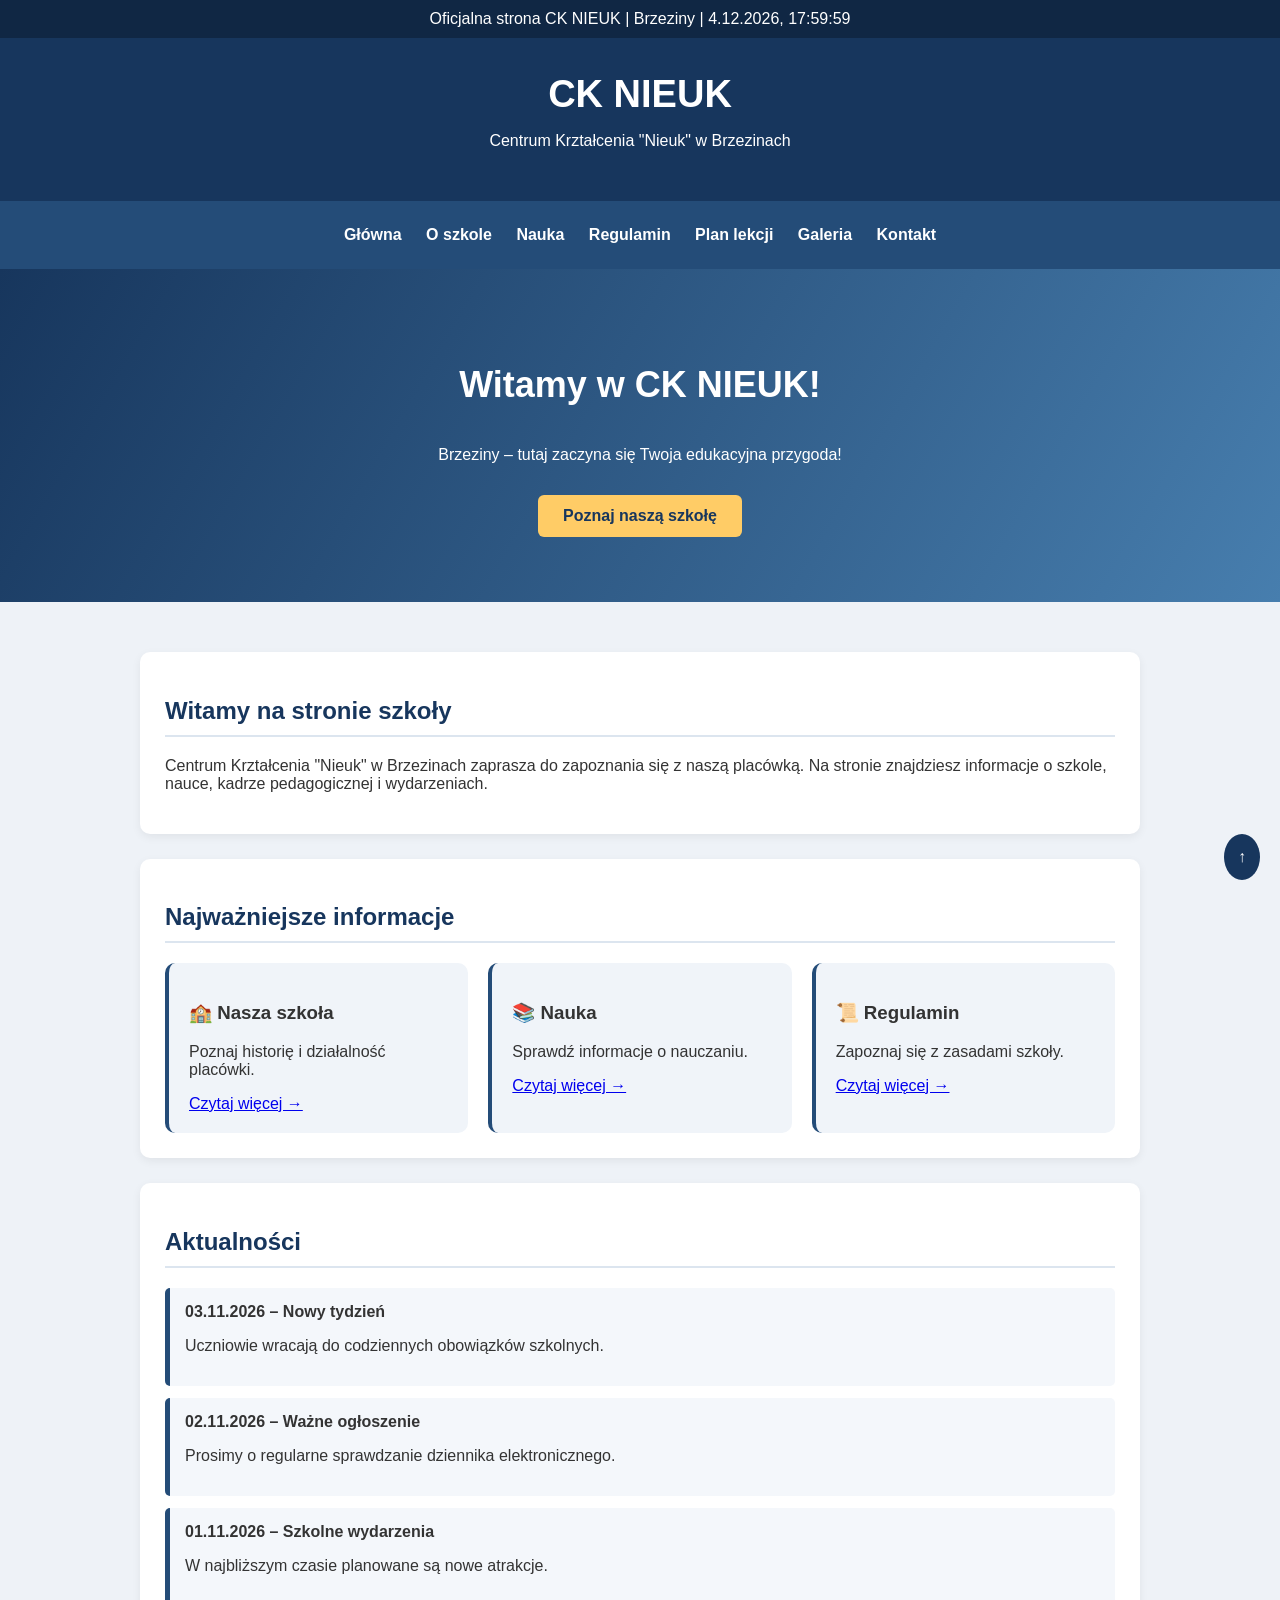
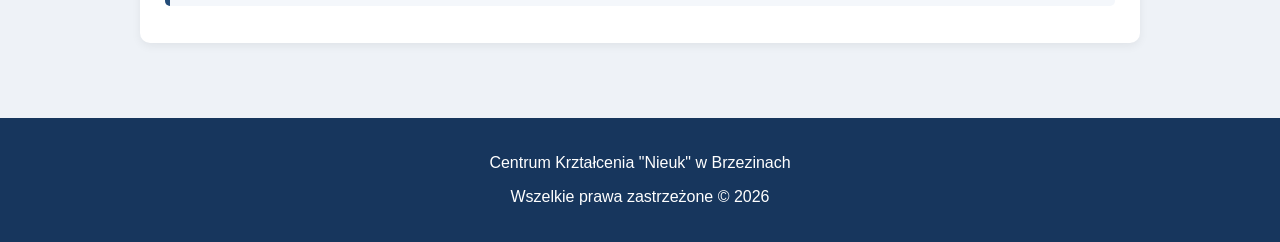
<file: index.html>
<!DOCTYPE html>
<html lang="pl">
<head>
    <meta charset="UTF-8">
    <meta name="viewport" content="width=device-width, initial-scale=1.0">
    <title>CK NIEUK - Strona główna</title>
    <link rel="stylesheet" href="styl.css">
</head>
<body>

<div class="data">
    Oficjalna strona CK NIEUK | Brzeziny
    <span id="zegar"></span>
</div>

<header>
    <h1>CK NIEUK</h1>
    <p>Centrum Krztałcenia "Nieuk" w Brzezinach</p>
</header>

<nav>
    <a href="index.html">Główna</a>
    <a href="szkola.html">O szkole</a>
    <a href="nauka.html">Nauka</a>
    <a href="regulamin.html">Regulamin</a>
    <a href="plan.html">Plan lekcji</a>
    <a href="galeria.html">Galeria</a>
    <a href="kontakt.html">Kontakt</a>
</nav>

<div class="baner">
    <h2>Witamy w CK NIEUK!</h2>
    <p>Brzeziny – tutaj zaczyna się Twoja edukacyjna przygoda!</p>
    <a href="szkola.html" class="przycisk">Poznaj naszą szkołę</a>
</div>

<main>

<section>
    <h2>Witamy na stronie szkoły</h2>
    <p>
        Centrum Krztałcenia "Nieuk" w Brzezinach
        zaprasza do zapoznania się z naszą placówką.
        Na stronie znajdziesz informacje o szkole,
        nauce, kadrze pedagogicznej i wydarzeniach.
    </p>
</section>

<section>
    <h2>Najważniejsze informacje</h2>
    <div class="kafelki">
        <div class="kafelek">
            <h3>🏫 Nasza szkoła</h3>
            <p>Poznaj historię i działalność placówki.</p>
            <a href="szkola.html">Czytaj więcej →</a>
        </div>

        <div class="kafelek">
            <h3>📚 Nauka</h3>
            <p>Sprawdź informacje o nauczaniu.</p>
            <a href="nauka.html">Czytaj więcej →</a>
        </div>

        <div class="kafelek">
            <h3>📜 Regulamin</h3>
            <p>Zapoznaj się z zasadami szkoły.</p>
            <a href="regulamin.html">Czytaj więcej →</a>
        </div>
    </div>
</section>

<section>
    <h2>Aktualności</h2>

    <div class="aktualnosc">
        <b>03.11.2026 – Nowy tydzień</b>
        <p>Uczniowie wracają do codziennych obowiązków szkolnych.</p>
    </div>

    <div class="aktualnosc">
        <b>02.11.2026 – Ważne ogłoszenie</b>
        <p>Prosimy o regularne sprawdzanie dziennika elektronicznego.</p>
    </div>

    <div class="aktualnosc">
        <b>01.11.2026 – Szkolne wydarzenia</b>
        <p>W najbliższym czasie planowane są nowe atrakcje.</p>
    </div>
</section>

</main>

<footer>
    <p>Centrum Krztałcenia "Nieuk" w Brzezinach</p>
    <p>Wszelkie prawa zastrzeżone © 2026</p>
</footer>

<a href="#" class="powrot">↑</a>

<script>
function aktualizujZegar() {
    document.getElementById("zegar").innerHTML =
        " | " + new Date().toLocaleString("pl-PL");
}
aktualizujZegar();
setInterval(aktualizujZegar, 1000);
</script>

</body>
</html>
</file>
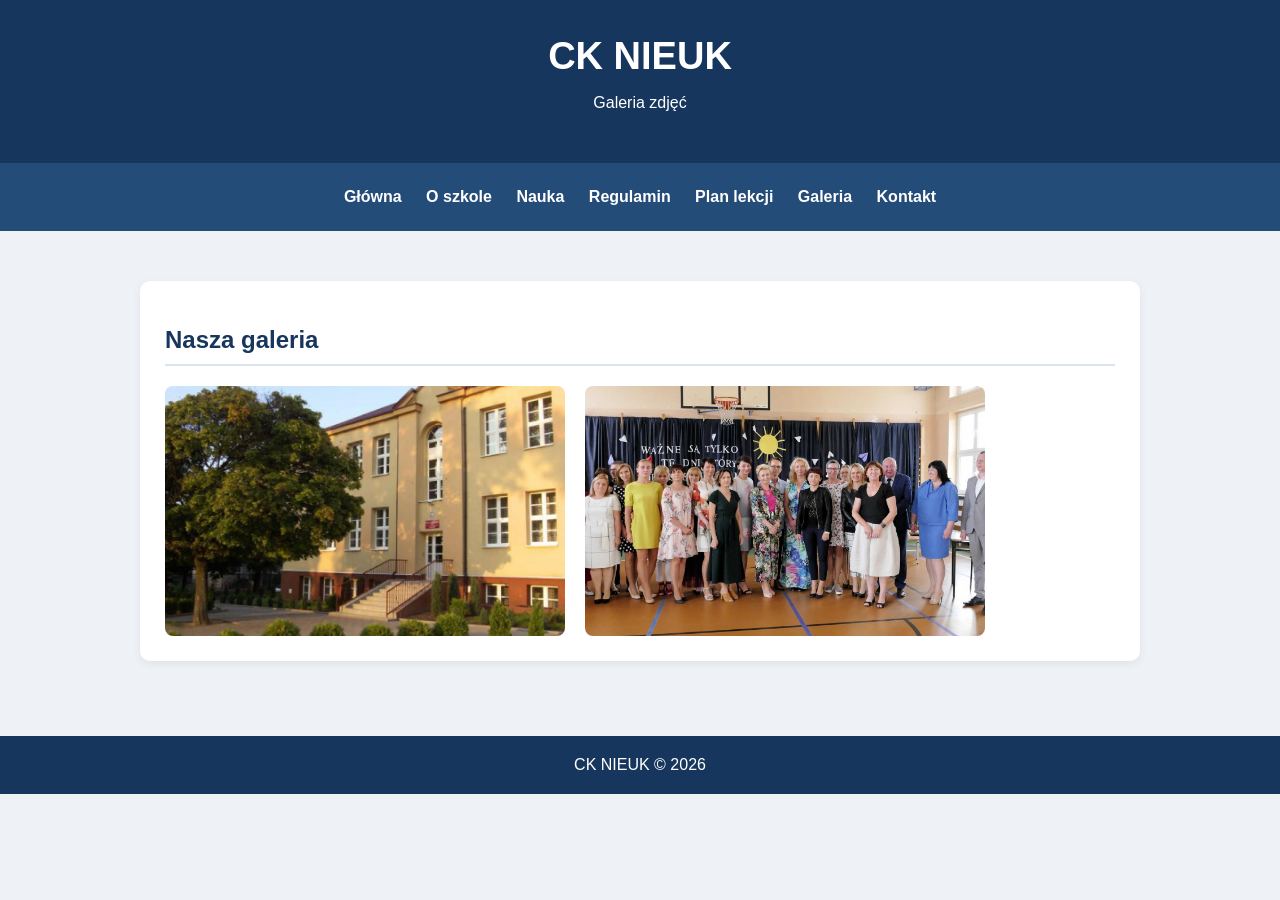
<file: galeria.html>
<!DOCTYPE html>
<html lang="pl">
<head>
<meta charset="UTF-8">
<title>Galeria - CK NIEUK</title>
<link rel="stylesheet" href="styl.css">
</head>
<body>
<header><h1>CK NIEUK</h1><p>Galeria zdjęć</p></header>
<nav>
<a href="index.html">Główna</a>
<a href="szkola.html">O szkole</a>
<a href="nauka.html">Nauka</a>
<a href="regulamin.html">Regulamin</a>
<a href="plan.html">Plan lekcji</a>
<a href="galeria.html">Galeria</a>
<a href="kontakt.html">Kontakt</a>
</nav>
<main>
<section>
<h2>Nasza galeria</h2>
<div class="zdjecia">
<img src="szkola1.jpg" alt="Budynek szkoły">
<img src="szkola2.jpg" alt="Życie szkolne">
</div>
</section>
</main>
<footer>CK NIEUK © 2026</footer>
</body>
</html>
</file>
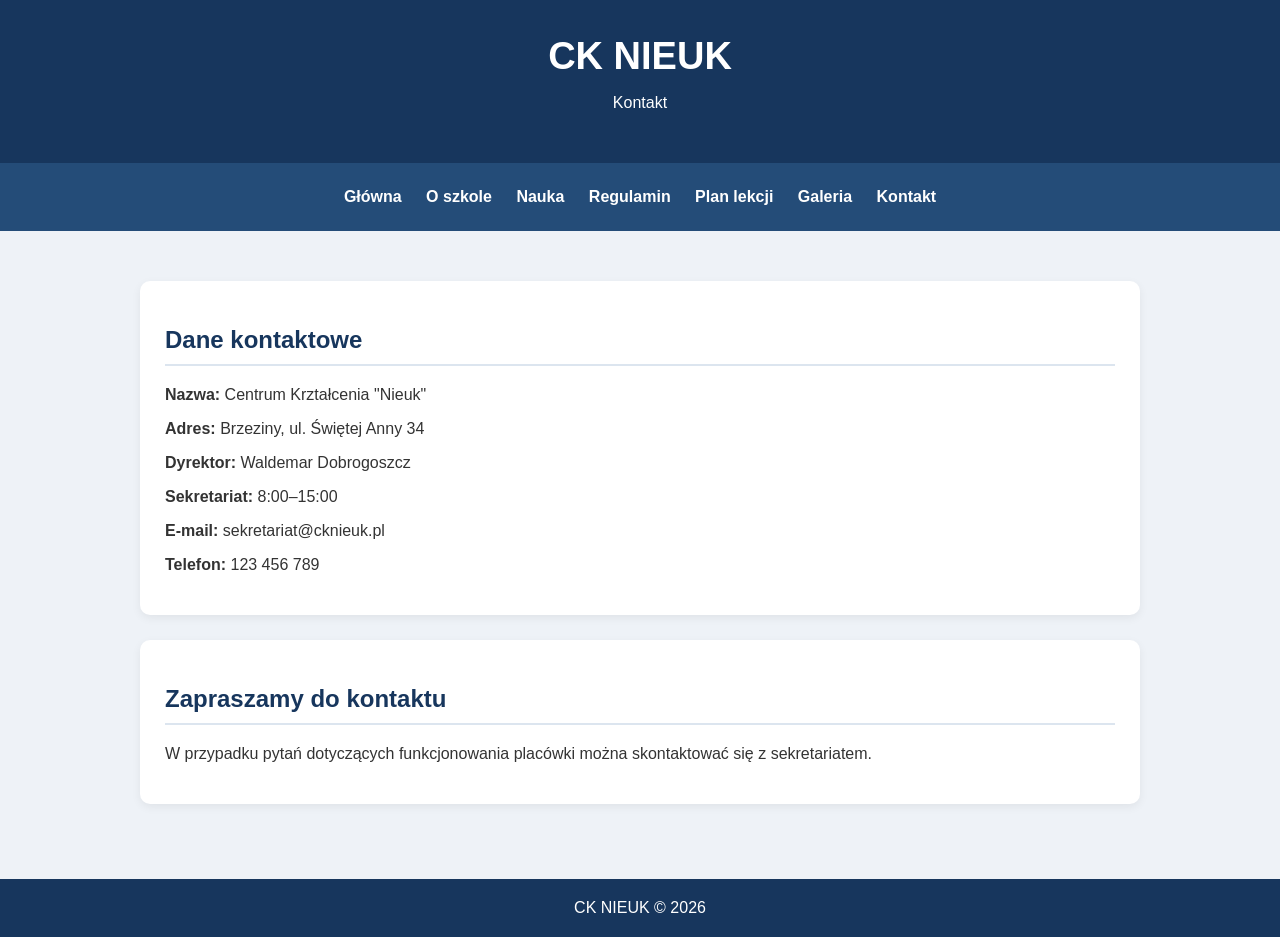
<file: kontakt.html>
<!DOCTYPE html>
<html lang="pl">
<head>
<meta charset="UTF-8">
<title>Kontakt - CK NIEUK</title>
<link rel="stylesheet" href="styl.css">
</head>
<body>
<header><h1>CK NIEUK</h1><p>Kontakt</p></header>
<nav>
<a href="index.html">Główna</a>
<a href="szkola.html">O szkole</a>
<a href="nauka.html">Nauka</a>
<a href="regulamin.html">Regulamin</a>
<a href="plan.html">Plan lekcji</a>
<a href="galeria.html">Galeria</a>
<a href="kontakt.html">Kontakt</a>
</nav>
<main>
<section>
<h2>Dane kontaktowe</h2>
<p><b>Nazwa:</b> Centrum Krztałcenia "Nieuk"</p>
<p><b>Adres:</b> Brzeziny, ul. Świętej Anny 34</p>
<p><b>Dyrektor:</b> Waldemar Dobrogoszcz</p>
<p><b>Sekretariat:</b> 8:00–15:00</p>
<p><b>E-mail:</b> sekretariat@cknieuk.pl</p>
<p><b>Telefon:</b> 123 456 789</p>
</section>
<section>
<h2>Zapraszamy do kontaktu</h2>
<p>W przypadku pytań dotyczących funkcjonowania placówki można skontaktować się z sekretariatem.</p>
</section>
</main>
<footer>CK NIEUK © 2026</footer>
</body>
</html>
</file>
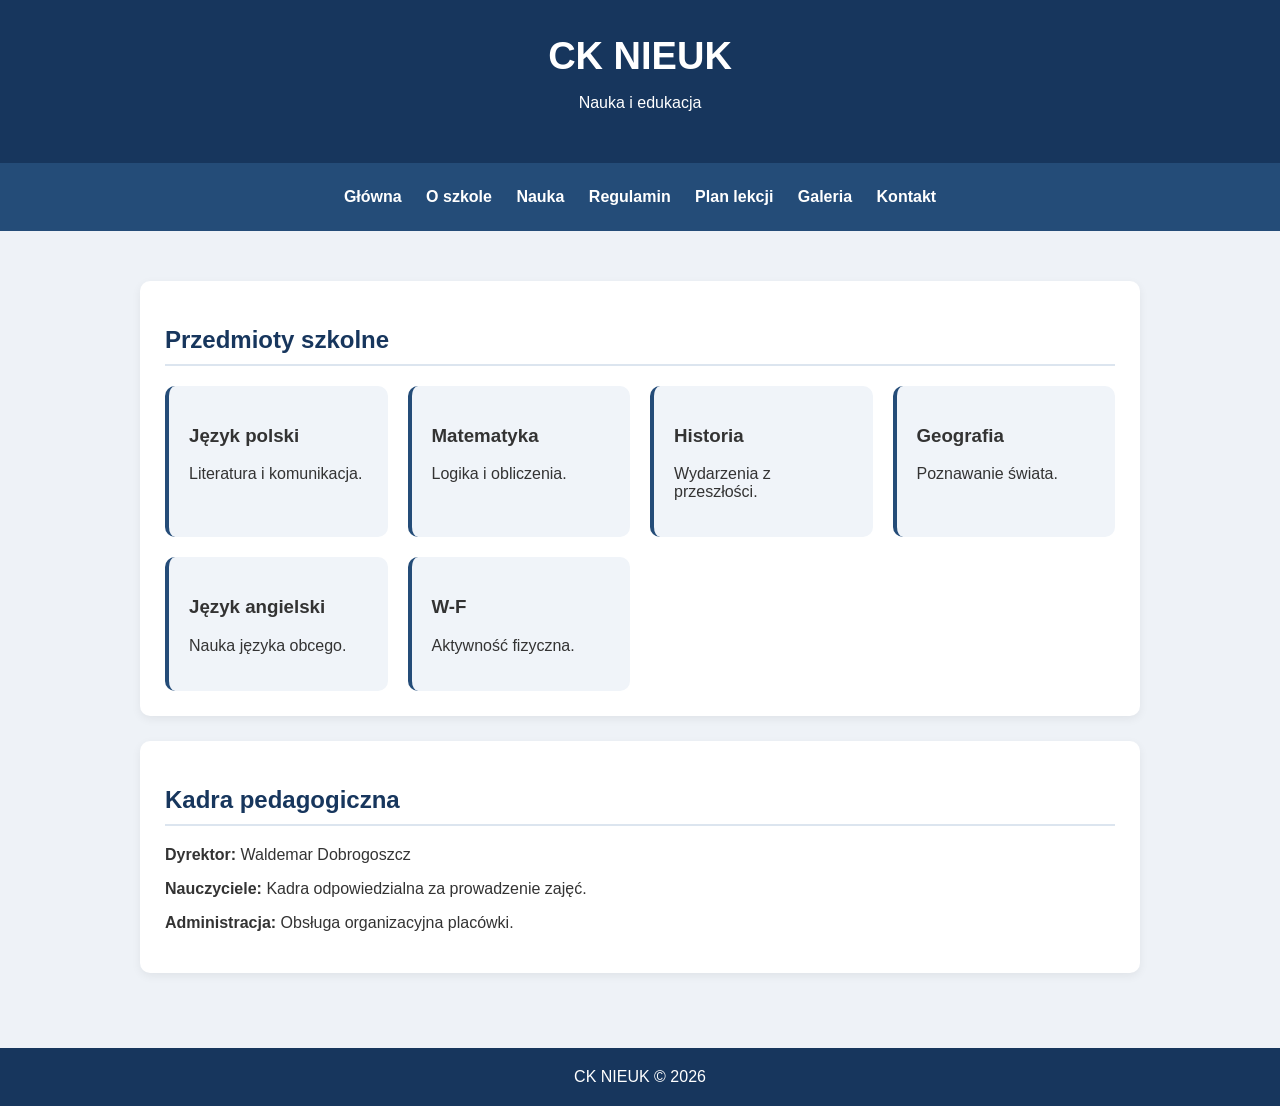
<file: nauka.html>
<!DOCTYPE html>
<html lang="pl">
<head>
<meta charset="UTF-8">
<title>Nauka - CK NIEUK</title>
<link rel="stylesheet" href="styl.css">
</head>
<body>
<header><h1>CK NIEUK</h1><p>Nauka i edukacja</p></header>
<nav>
<a href="index.html">Główna</a>
<a href="szkola.html">O szkole</a>
<a href="nauka.html">Nauka</a>
<a href="regulamin.html">Regulamin</a>
<a href="plan.html">Plan lekcji</a>
<a href="galeria.html">Galeria</a>
<a href="kontakt.html">Kontakt</a>
</nav>
<main>
<section>
<h2>Przedmioty szkolne</h2>
<div class="kafelki">
<div class="kafelek"><h3>Język polski</h3><p>Literatura i komunikacja.</p></div>
<div class="kafelek"><h3>Matematyka</h3><p>Logika i obliczenia.</p></div>
<div class="kafelek"><h3>Historia</h3><p>Wydarzenia z przeszłości.</p></div>
<div class="kafelek"><h3>Geografia</h3><p>Poznawanie świata.</p></div>
<div class="kafelek"><h3>Język angielski</h3><p>Nauka języka obcego.</p></div>
<div class="kafelek"><h3>W-F</h3><p>Aktywność fizyczna.</p></div>
</div>
</section>
<section>
<h2>Kadra pedagogiczna</h2>
<p><b>Dyrektor:</b> Waldemar Dobrogoszcz</p>
<p><b>Nauczyciele:</b> Kadra odpowiedzialna za prowadzenie zajęć.</p>
<p><b>Administracja:</b> Obsługa organizacyjna placówki.</p>
</section>
</main>
<footer>CK NIEUK © 2026</footer>
</body>
</html>
</file>
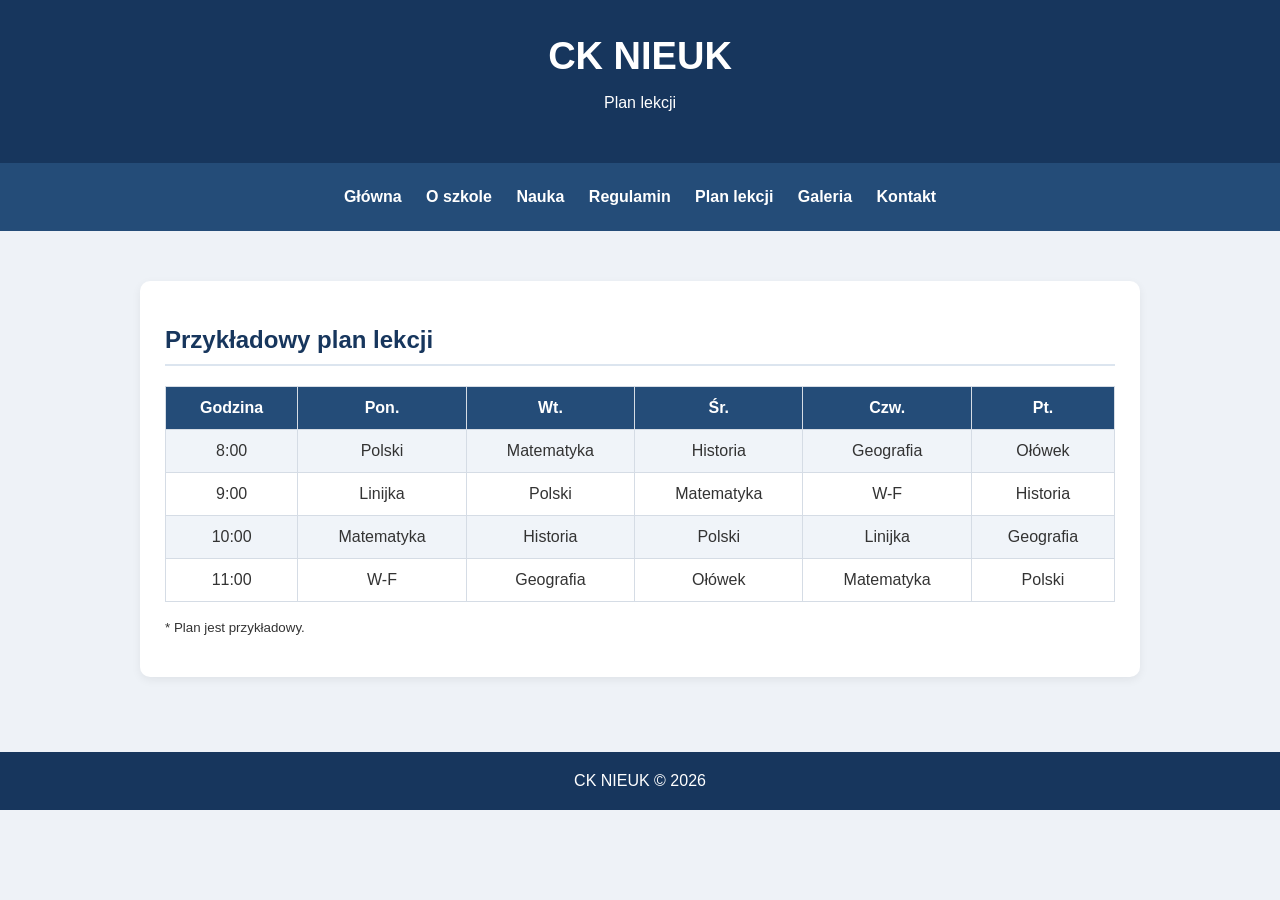
<file: plan.html>
<!DOCTYPE html>
<html lang="pl">
<head>
<meta charset="UTF-8">
<title>Plan lekcji - CK NIEUK</title>
<link rel="stylesheet" href="styl.css">
</head>
<body>
<header><h1>CK NIEUK</h1><p>Plan lekcji</p></header>
<nav>
<a href="index.html">Główna</a>
<a href="szkola.html">O szkole</a>
<a href="nauka.html">Nauka</a>
<a href="regulamin.html">Regulamin</a>
<a href="plan.html">Plan lekcji</a>
<a href="galeria.html">Galeria</a>
<a href="kontakt.html">Kontakt</a>
</nav>
<main>
<section>
<h2>Przykładowy plan lekcji</h2>
<table>
<tr><th>Godzina</th><th>Pon.</th><th>Wt.</th><th>Śr.</th><th>Czw.</th><th>Pt.</th></tr>
<tr><td>8:00</td><td>Polski</td><td>Matematyka</td><td>Historia</td><td>Geografia</td><td>Ołówek</td></tr>
<tr><td>9:00</td><td>Linijka</td><td>Polski</td><td>Matematyka</td><td>W-F</td><td>Historia</td></tr>
<tr><td>10:00</td><td>Matematyka</td><td>Historia</td><td>Polski</td><td>Linijka</td><td>Geografia</td></tr>
<tr><td>11:00</td><td>W-F</td><td>Geografia</td><td>Ołówek</td><td>Matematyka</td><td>Polski</td></tr>
</table>
<p><small>* Plan jest przykładowy.</small></p>
</section>
</main>
<footer>CK NIEUK © 2026</footer>
</body>
</html>
</file>
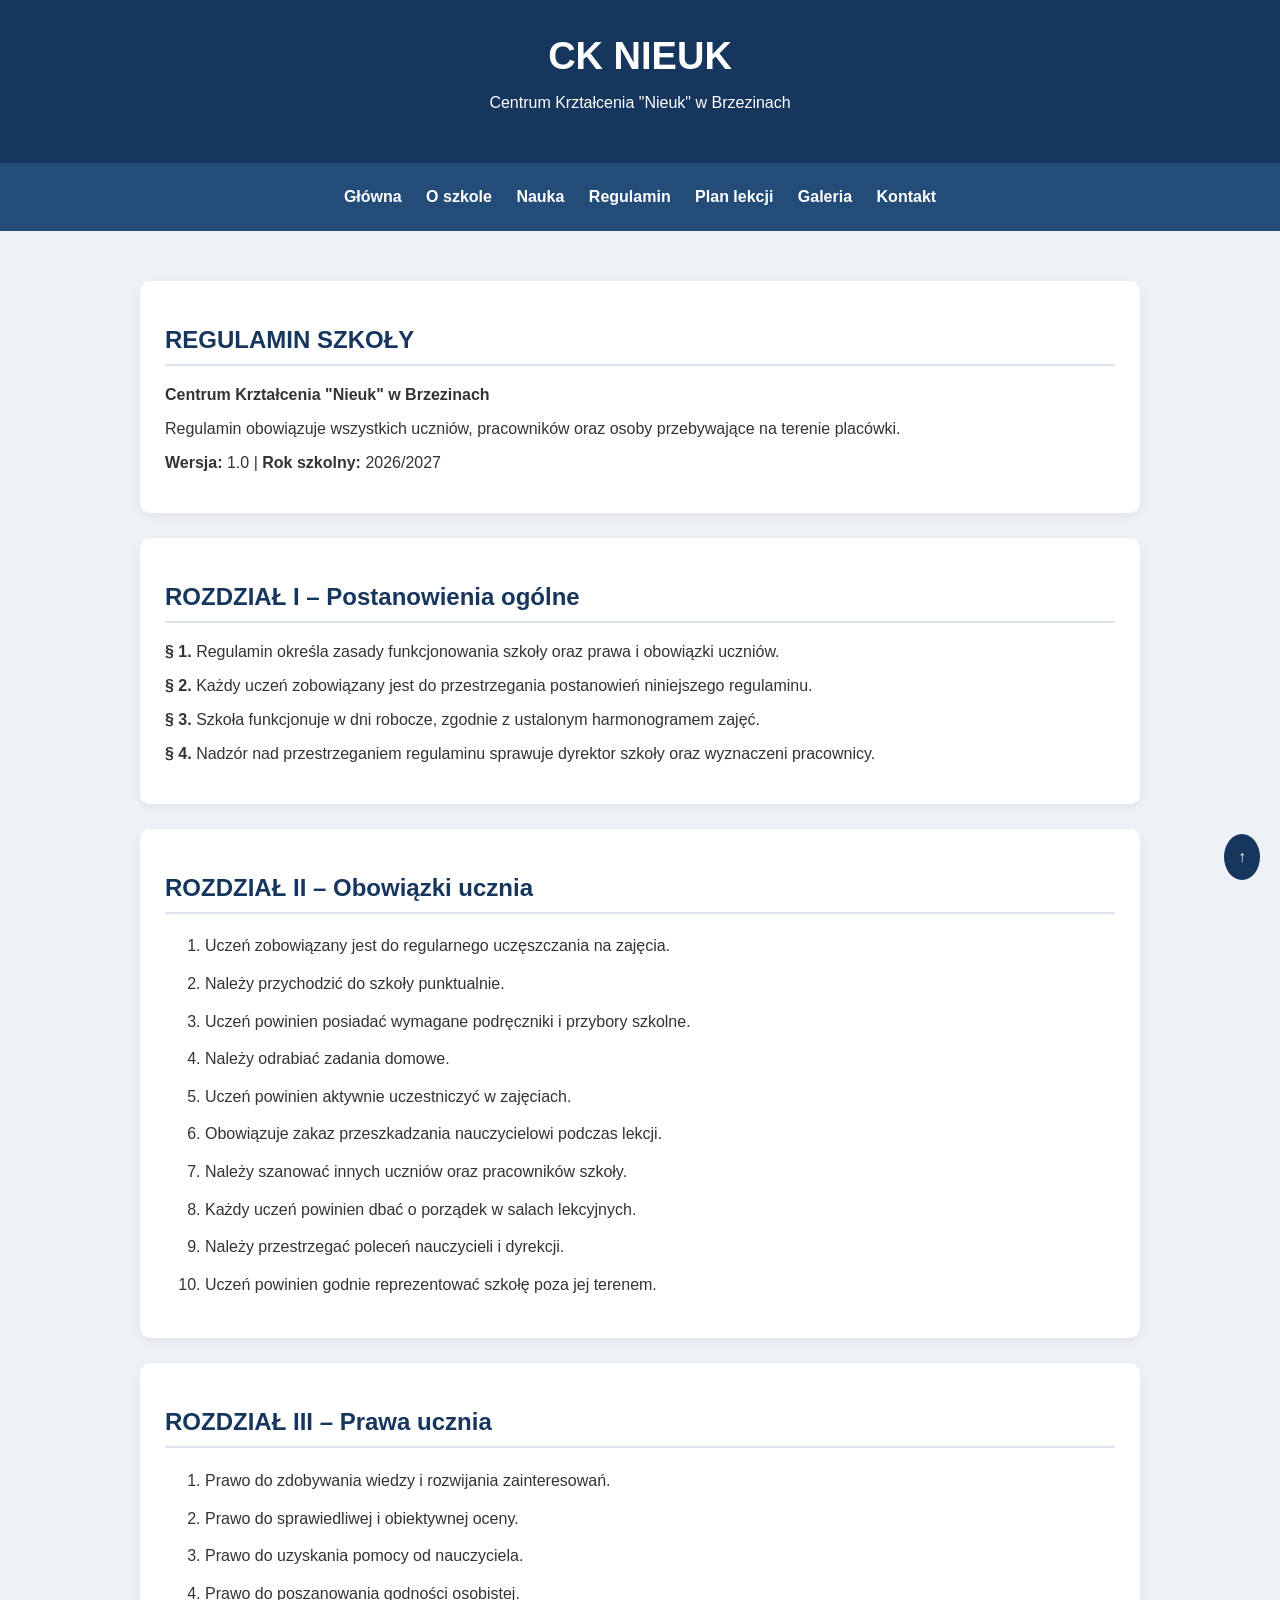
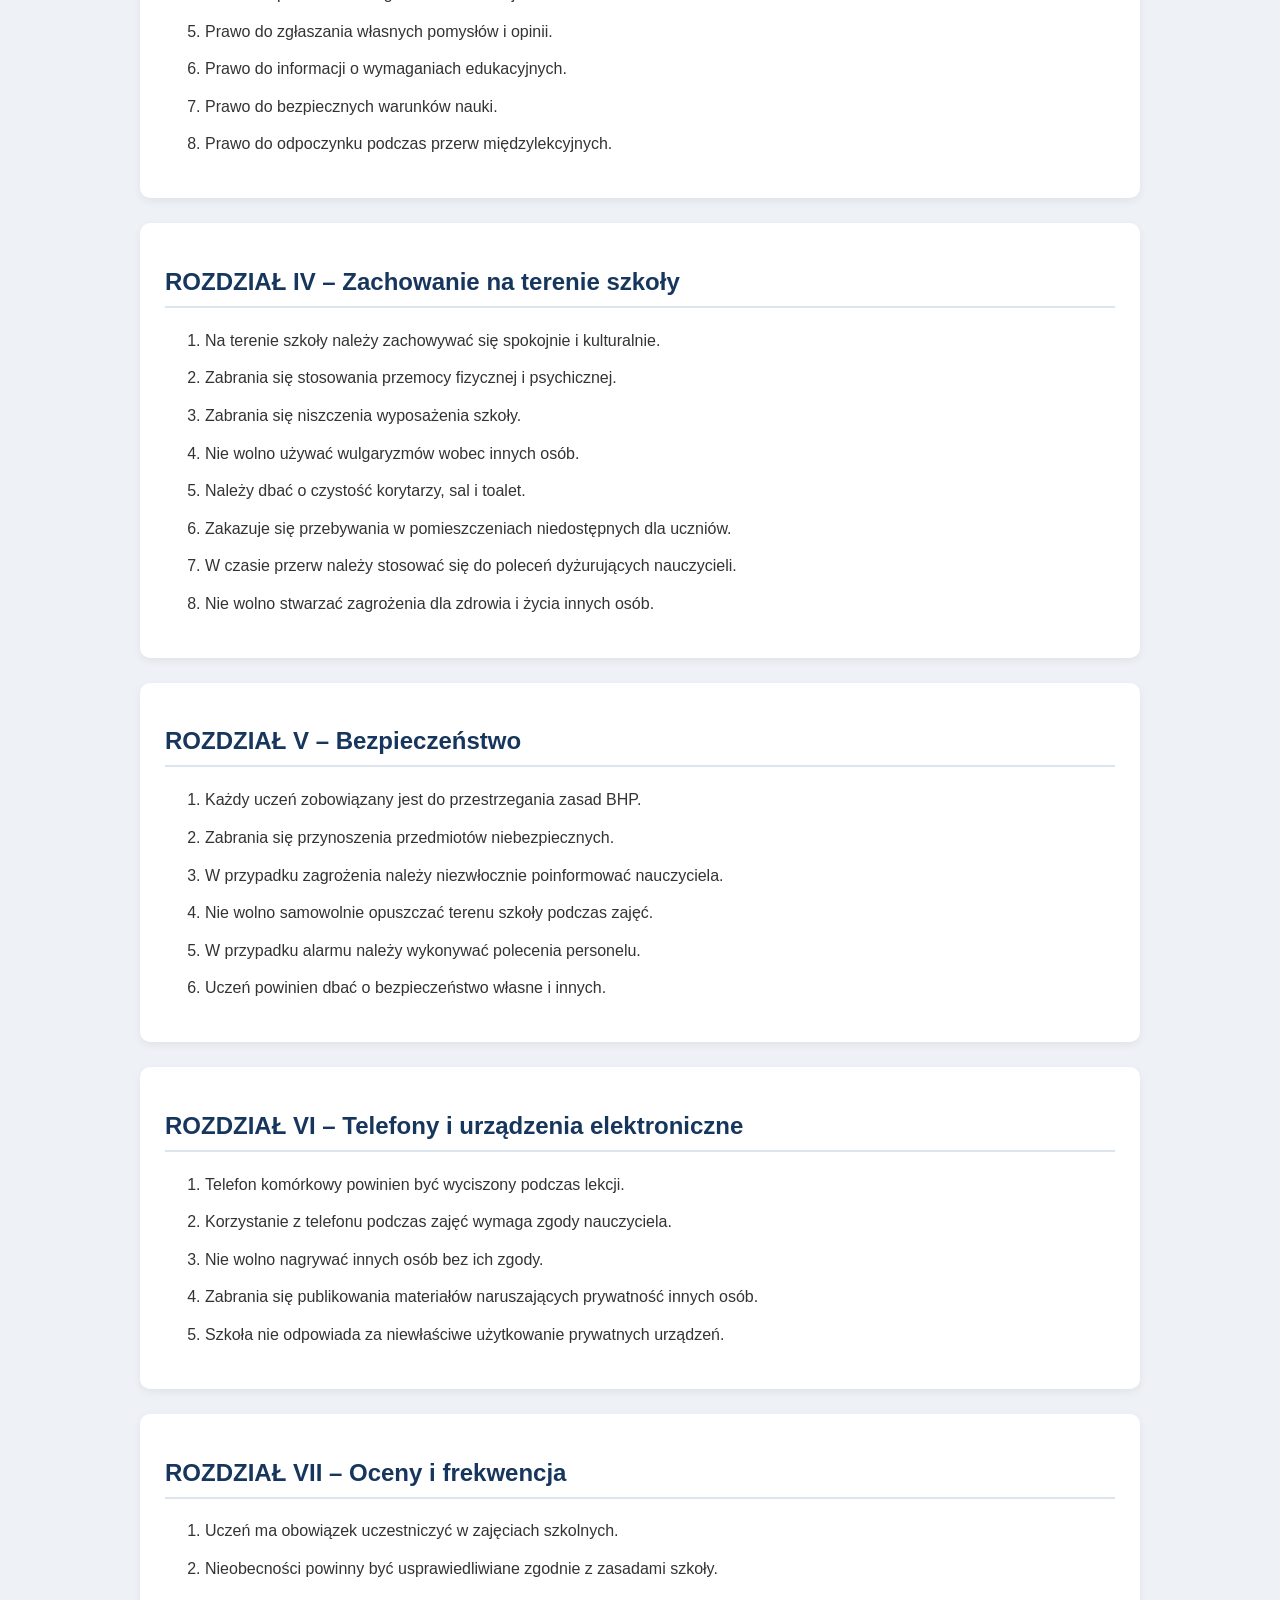
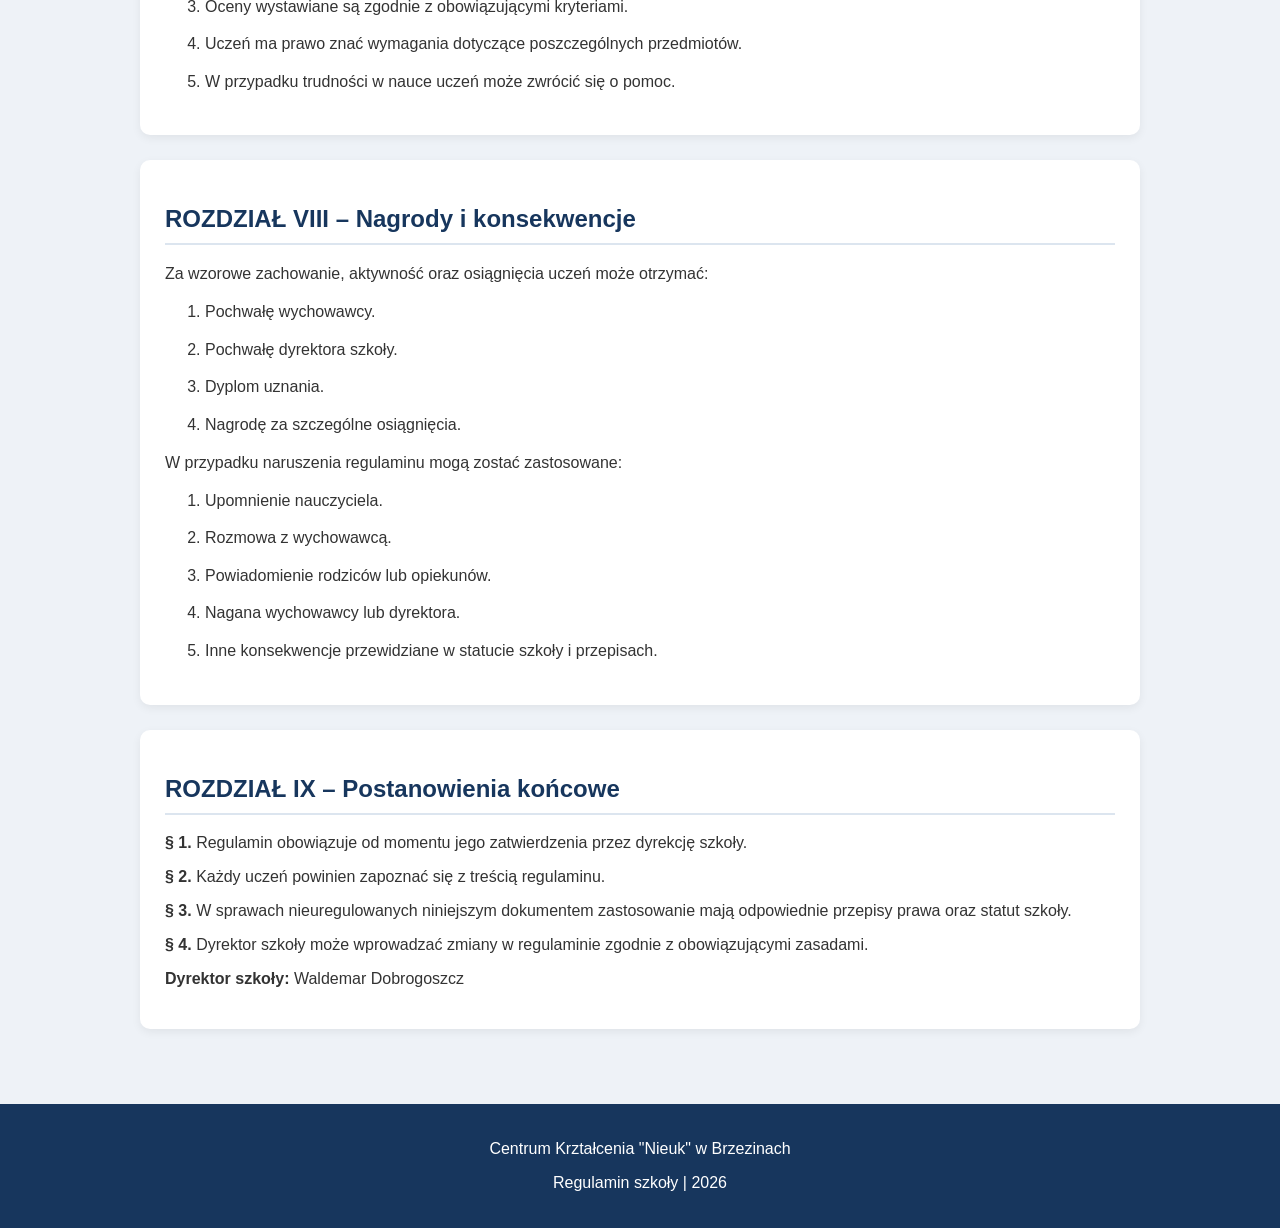
<file: regulamin.html>
<!DOCTYPE html>
<html lang="pl">
<head>
    <meta charset="UTF-8">
    <meta name="viewport" content="width=device-width, initial-scale=1.0">
    <title>Regulamin - CK NIEUK</title>
    <link rel="stylesheet" href="styl.css">
</head>
<body>

<header>
    <h1>CK NIEUK</h1>
    <p>Centrum Krztałcenia "Nieuk" w Brzezinach</p>
</header>

<nav>
    <a href="index.html">Główna</a>
    <a href="szkola.html">O szkole</a>
    <a href="nauka.html">Nauka</a>
    <a href="regulamin.html">Regulamin</a>
    <a href="plan.html">Plan lekcji</a>
    <a href="galeria.html">Galeria</a>
    <a href="kontakt.html">Kontakt</a>
</nav>

<main>

<section>
    <h2>REGULAMIN SZKOŁY</h2>
    <p><b>Centrum Krztałcenia "Nieuk" w Brzezinach</b></p>
    <p>Regulamin obowiązuje wszystkich uczniów, pracowników
    oraz osoby przebywające na terenie placówki.</p>
    <p><b>Wersja:</b> 1.0 | <b>Rok szkolny:</b> 2026/2027</p>
</section>

<section>
    <h2>ROZDZIAŁ I – Postanowienia ogólne</h2>

    <p><b>§ 1.</b> Regulamin określa zasady funkcjonowania
    szkoły oraz prawa i obowiązki uczniów.</p>

    <p><b>§ 2.</b> Każdy uczeń zobowiązany jest do przestrzegania
    postanowień niniejszego regulaminu.</p>

    <p><b>§ 3.</b> Szkoła funkcjonuje w dni robocze,
    zgodnie z ustalonym harmonogramem zajęć.</p>

    <p><b>§ 4.</b> Nadzór nad przestrzeganiem regulaminu
    sprawuje dyrektor szkoły oraz wyznaczeni pracownicy.</p>
</section>

<section>
    <h2>ROZDZIAŁ II – Obowiązki ucznia</h2>

    <ol class="regulamin">
        <li>Uczeń zobowiązany jest do regularnego uczęszczania na zajęcia.</li>
        <li>Należy przychodzić do szkoły punktualnie.</li>
        <li>Uczeń powinien posiadać wymagane podręczniki i przybory szkolne.</li>
        <li>Należy odrabiać zadania domowe.</li>
        <li>Uczeń powinien aktywnie uczestniczyć w zajęciach.</li>
        <li>Obowiązuje zakaz przeszkadzania nauczycielowi podczas lekcji.</li>
        <li>Należy szanować innych uczniów oraz pracowników szkoły.</li>
        <li>Każdy uczeń powinien dbać o porządek w salach lekcyjnych.</li>
        <li>Należy przestrzegać poleceń nauczycieli i dyrekcji.</li>
        <li>Uczeń powinien godnie reprezentować szkołę poza jej terenem.</li>
    </ol>
</section>

<section>
    <h2>ROZDZIAŁ III – Prawa ucznia</h2>

    <ol class="regulamin">
        <li>Prawo do zdobywania wiedzy i rozwijania zainteresowań.</li>
        <li>Prawo do sprawiedliwej i obiektywnej oceny.</li>
        <li>Prawo do uzyskania pomocy od nauczyciela.</li>
        <li>Prawo do poszanowania godności osobistej.</li>
        <li>Prawo do zgłaszania własnych pomysłów i opinii.</li>
        <li>Prawo do informacji o wymaganiach edukacyjnych.</li>
        <li>Prawo do bezpiecznych warunków nauki.</li>
        <li>Prawo do odpoczynku podczas przerw międzylekcyjnych.</li>
    </ol>
</section>

<section>
    <h2>ROZDZIAŁ IV – Zachowanie na terenie szkoły</h2>

    <ol class="regulamin">
        <li>Na terenie szkoły należy zachowywać się spokojnie i kulturalnie.</li>
        <li>Zabrania się stosowania przemocy fizycznej i psychicznej.</li>
        <li>Zabrania się niszczenia wyposażenia szkoły.</li>
        <li>Nie wolno używać wulgaryzmów wobec innych osób.</li>
        <li>Należy dbać o czystość korytarzy, sal i toalet.</li>
        <li>Zakazuje się przebywania w pomieszczeniach niedostępnych dla uczniów.</li>
        <li>W czasie przerw należy stosować się do poleceń dyżurujących nauczycieli.</li>
        <li>Nie wolno stwarzać zagrożenia dla zdrowia i życia innych osób.</li>
    </ol>
</section>

<section>
    <h2>ROZDZIAŁ V – Bezpieczeństwo</h2>

    <ol class="regulamin">
        <li>Każdy uczeń zobowiązany jest do przestrzegania zasad BHP.</li>
        <li>Zabrania się przynoszenia przedmiotów niebezpiecznych.</li>
        <li>W przypadku zagrożenia należy niezwłocznie poinformować nauczyciela.</li>
        <li>Nie wolno samowolnie opuszczać terenu szkoły podczas zajęć.</li>
        <li>W przypadku alarmu należy wykonywać polecenia personelu.</li>
        <li>Uczeń powinien dbać o bezpieczeństwo własne i innych.</li>
    </ol>
</section>

<section>
    <h2>ROZDZIAŁ VI – Telefony i urządzenia elektroniczne</h2>

    <ol class="regulamin">
        <li>Telefon komórkowy powinien być wyciszony podczas lekcji.</li>
        <li>Korzystanie z telefonu podczas zajęć wymaga zgody nauczyciela.</li>
        <li>Nie wolno nagrywać innych osób bez ich zgody.</li>
        <li>Zabrania się publikowania materiałów naruszających prywatność innych osób.</li>
        <li>Szkoła nie odpowiada za niewłaściwe użytkowanie prywatnych urządzeń.</li>
    </ol>
</section>

<section>
    <h2>ROZDZIAŁ VII – Oceny i frekwencja</h2>

    <ol class="regulamin">
        <li>Uczeń ma obowiązek uczestniczyć w zajęciach szkolnych.</li>
        <li>Nieobecności powinny być usprawiedliwiane zgodnie z zasadami szkoły.</li>
        <li>Oceny wystawiane są zgodnie z obowiązującymi kryteriami.</li>
        <li>Uczeń ma prawo znać wymagania dotyczące poszczególnych przedmiotów.</li>
        <li>W przypadku trudności w nauce uczeń może zwrócić się o pomoc.</li>
    </ol>
</section>

<section>
    <h2>ROZDZIAŁ VIII – Nagrody i konsekwencje</h2>

    <p>Za wzorowe zachowanie, aktywność oraz osiągnięcia
    uczeń może otrzymać:</p>

    <ol class="regulamin">
        <li>Pochwałę wychowawcy.</li>
        <li>Pochwałę dyrektora szkoły.</li>
        <li>Dyplom uznania.</li>
        <li>Nagrodę za szczególne osiągnięcia.</li>
    </ol>

    <p>W przypadku naruszenia regulaminu mogą zostać zastosowane:</p>

    <ol class="regulamin">
        <li>Upomnienie nauczyciela.</li>
        <li>Rozmowa z wychowawcą.</li>
        <li>Powiadomienie rodziców lub opiekunów.</li>
        <li>Nagana wychowawcy lub dyrektora.</li>
        <li>Inne konsekwencje przewidziane w statucie szkoły i przepisach.</li>
    </ol>
</section>

<section>
    <h2>ROZDZIAŁ IX – Postanowienia końcowe</h2>

    <p><b>§ 1.</b> Regulamin obowiązuje od momentu jego
    zatwierdzenia przez dyrekcję szkoły.</p>

    <p><b>§ 2.</b> Każdy uczeń powinien zapoznać się
    z treścią regulaminu.</p>

    <p><b>§ 3.</b> W sprawach nieuregulowanych niniejszym
    dokumentem zastosowanie mają odpowiednie przepisy
    prawa oraz statut szkoły.</p>

    <p><b>§ 4.</b> Dyrektor szkoły może wprowadzać zmiany
    w regulaminie zgodnie z obowiązującymi zasadami.</p>

    <p><b>Dyrektor szkoły:</b> Waldemar Dobrogoszcz</p>
</section>

</main>

<footer>
    <p>Centrum Krztałcenia "Nieuk" w Brzezinach</p>
    <p>Regulamin szkoły | 2026</p>
</footer>

<a href="#" class="powrot">↑</a>

</body>
</html>
</file>
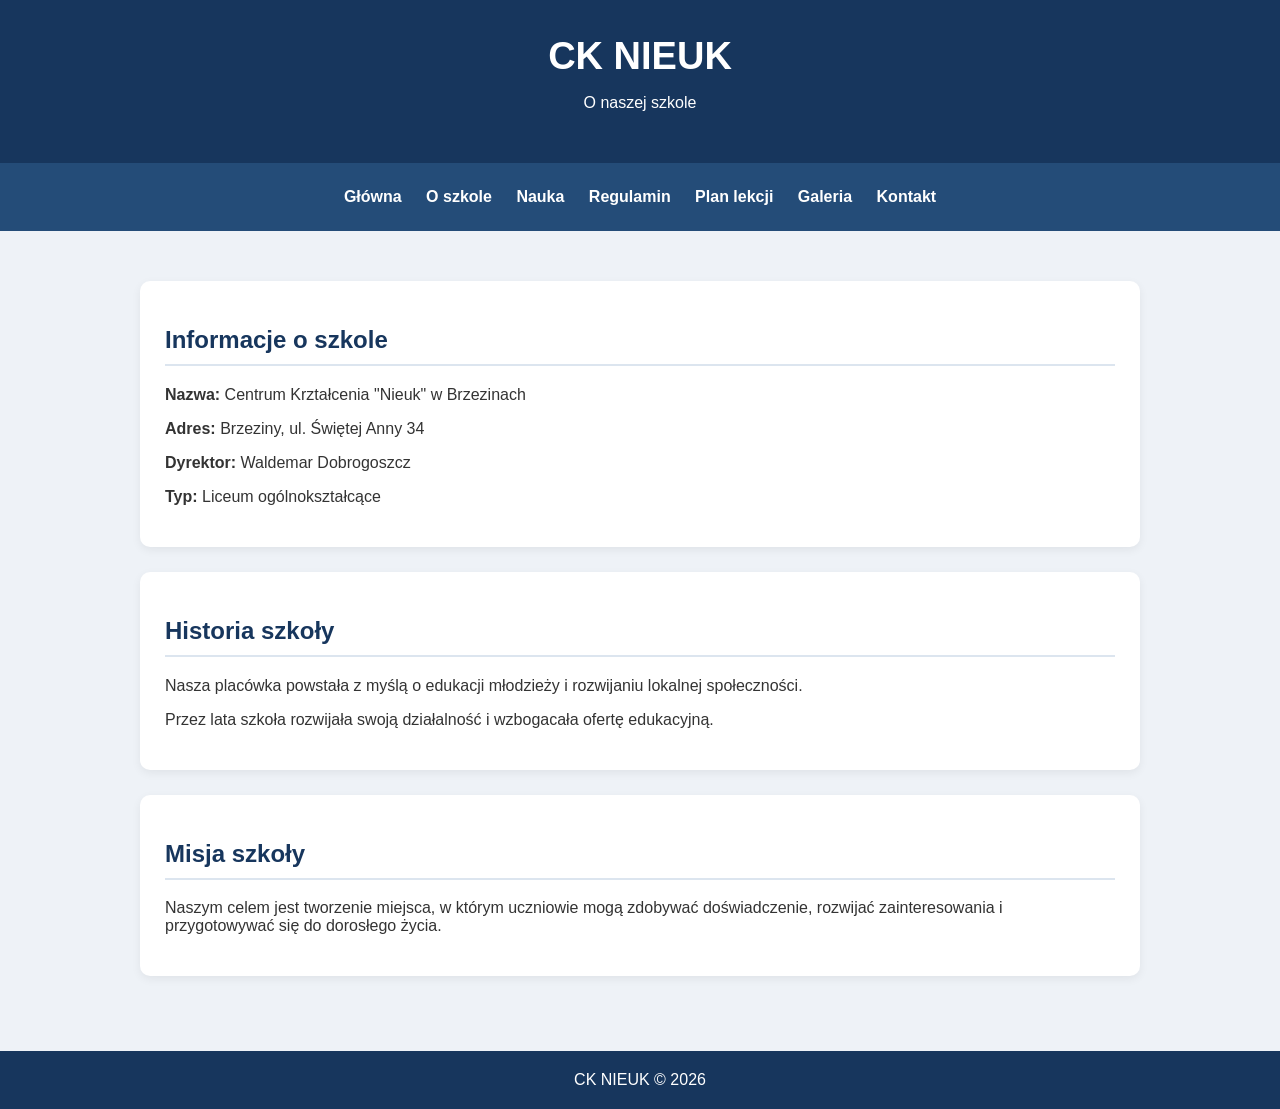
<file: szkola.html>
<!DOCTYPE html>
<html lang="pl">
<head>
<meta charset="UTF-8">
<title>O szkole - CK NIEUK</title>
<link rel="stylesheet" href="styl.css">
</head>
<body>
<header><h1>CK NIEUK</h1><p>O naszej szkole</p></header>
<nav>
<a href="index.html">Główna</a>
<a href="szkola.html">O szkole</a>
<a href="nauka.html">Nauka</a>
<a href="regulamin.html">Regulamin</a>
<a href="plan.html">Plan lekcji</a>
<a href="galeria.html">Galeria</a>
<a href="kontakt.html">Kontakt</a>
</nav>
<main>
<section>
<h2>Informacje o szkole</h2>
<p><b>Nazwa:</b> Centrum Krztałcenia "Nieuk" w Brzezinach</p>
<p><b>Adres:</b> Brzeziny, ul. Świętej Anny 34</p>
<p><b>Dyrektor:</b> Waldemar Dobrogoszcz</p>
<p><b>Typ:</b> Liceum ogólnokształcące</p>
</section>
<section>
<h2>Historia szkoły</h2>
<p>Nasza placówka powstała z myślą o edukacji młodzieży i rozwijaniu lokalnej społeczności.</p>
<p>Przez lata szkoła rozwijała swoją działalność i wzbogacała ofertę edukacyjną.</p>
</section>
<section>
<h2>Misja szkoły</h2>
<p>Naszym celem jest tworzenie miejsca, w którym uczniowie mogą zdobywać doświadczenie, rozwijać zainteresowania i przygotowywać się do dorosłego życia.</p>
</section>
</main>
<footer>CK NIEUK © 2026</footer>
</body>
</html>
</file>
<file: styl.css>
body {
    margin: 0;
    font-family: Arial, sans-serif;
    background: #eef2f7;
    color: #333;
}

header {
    background: #17365d;
    color: white;
    text-align: center;
    padding: 35px;
}

header h1 {
    font-size: 38px;
    margin: 0;
}

nav {
    background: #244c78;
    text-align: center;
    padding: 15px;
    position: sticky;
    top: 0;
    z-index: 10;
}

nav a {
    color: white;
    text-decoration: none;
    margin: 10px;
    font-weight: bold;
    display: inline-block;
}

nav a:hover {
    color: #ffcc66;
}

main {
    max-width: 1000px;
    margin: 30px auto;
    padding: 20px;
}

section {
    background: white;
    padding: 25px;
    margin-bottom: 25px;
    border-radius: 10px;
    box-shadow: 0 3px 10px #00000010;
}

h2 {
    color: #17365d;
    border-bottom: 2px solid #dce5ef;
    padding-bottom: 10px;
}

.baner {
    background: linear-gradient(120deg, #17365d, #477eae);
    color: white;
    text-align: center;
    padding: 65px 20px;
}

.baner h2 {
    color: white;
    border: none;
    font-size: 36px;
}

.przycisk {
    display: inline-block;
    background: #ffcc66;
    color: #17365d;
    padding: 12px 25px;
    margin-top: 15px;
    border-radius: 6px;
    text-decoration: none;
    font-weight: bold;
}

.kafelki {
    display: grid;
    grid-template-columns: repeat(auto-fit, minmax(200px, 1fr));
    gap: 20px;
}

.kafelek {
    background: #f0f4f9;
    padding: 20px;
    border-radius: 10px;
    border-left: 4px solid #244c78;
}

.aktualnosc {
    background: #f4f7fb;
    padding: 15px;
    margin: 12px 0;
    border-left: 5px solid #244c78;
    border-radius: 5px;
}

table {
    width: 100%;
    border-collapse: collapse;
}

th, td {
    padding: 12px;
    border: 1px solid #d5dce5;
    text-align: center;
}

th {
    background: #244c78;
    color: white;
}

tr:nth-child(even) {
    background: #f0f4f9;
}

.zdjecia {
    display: flex;
    gap: 20px;
    flex-wrap: wrap;
}

.zdjecia img {
    width: 100%;
    max-width: 400px;
    height: 250px;
    object-fit: cover;
    border-radius: 8px;
}

.regulamin li {
    margin-bottom: 12px;
    line-height: 1.6;
}

.data {
    background: #102744;
    color: white;
    text-align: center;
    padding: 10px;
}

footer {
    background: #17365d;
    color: white;
    text-align: center;
    padding: 20px;
}

.powrot {
    position: fixed;
    bottom: 20px;
    right: 20px;
    background: #17365d;
    color: white;
    padding: 14px;
    border-radius: 50%;
    text-decoration: none;
}

html {
    scroll-behavior: smooth;
}

@media(max-width: 600px) {
    nav a {
        font-size: 13px;
        margin: 6px;
    }

    main {
        padding: 10px;
    }

    .baner h2 {
        font-size: 26px;
    }
}
</file>
